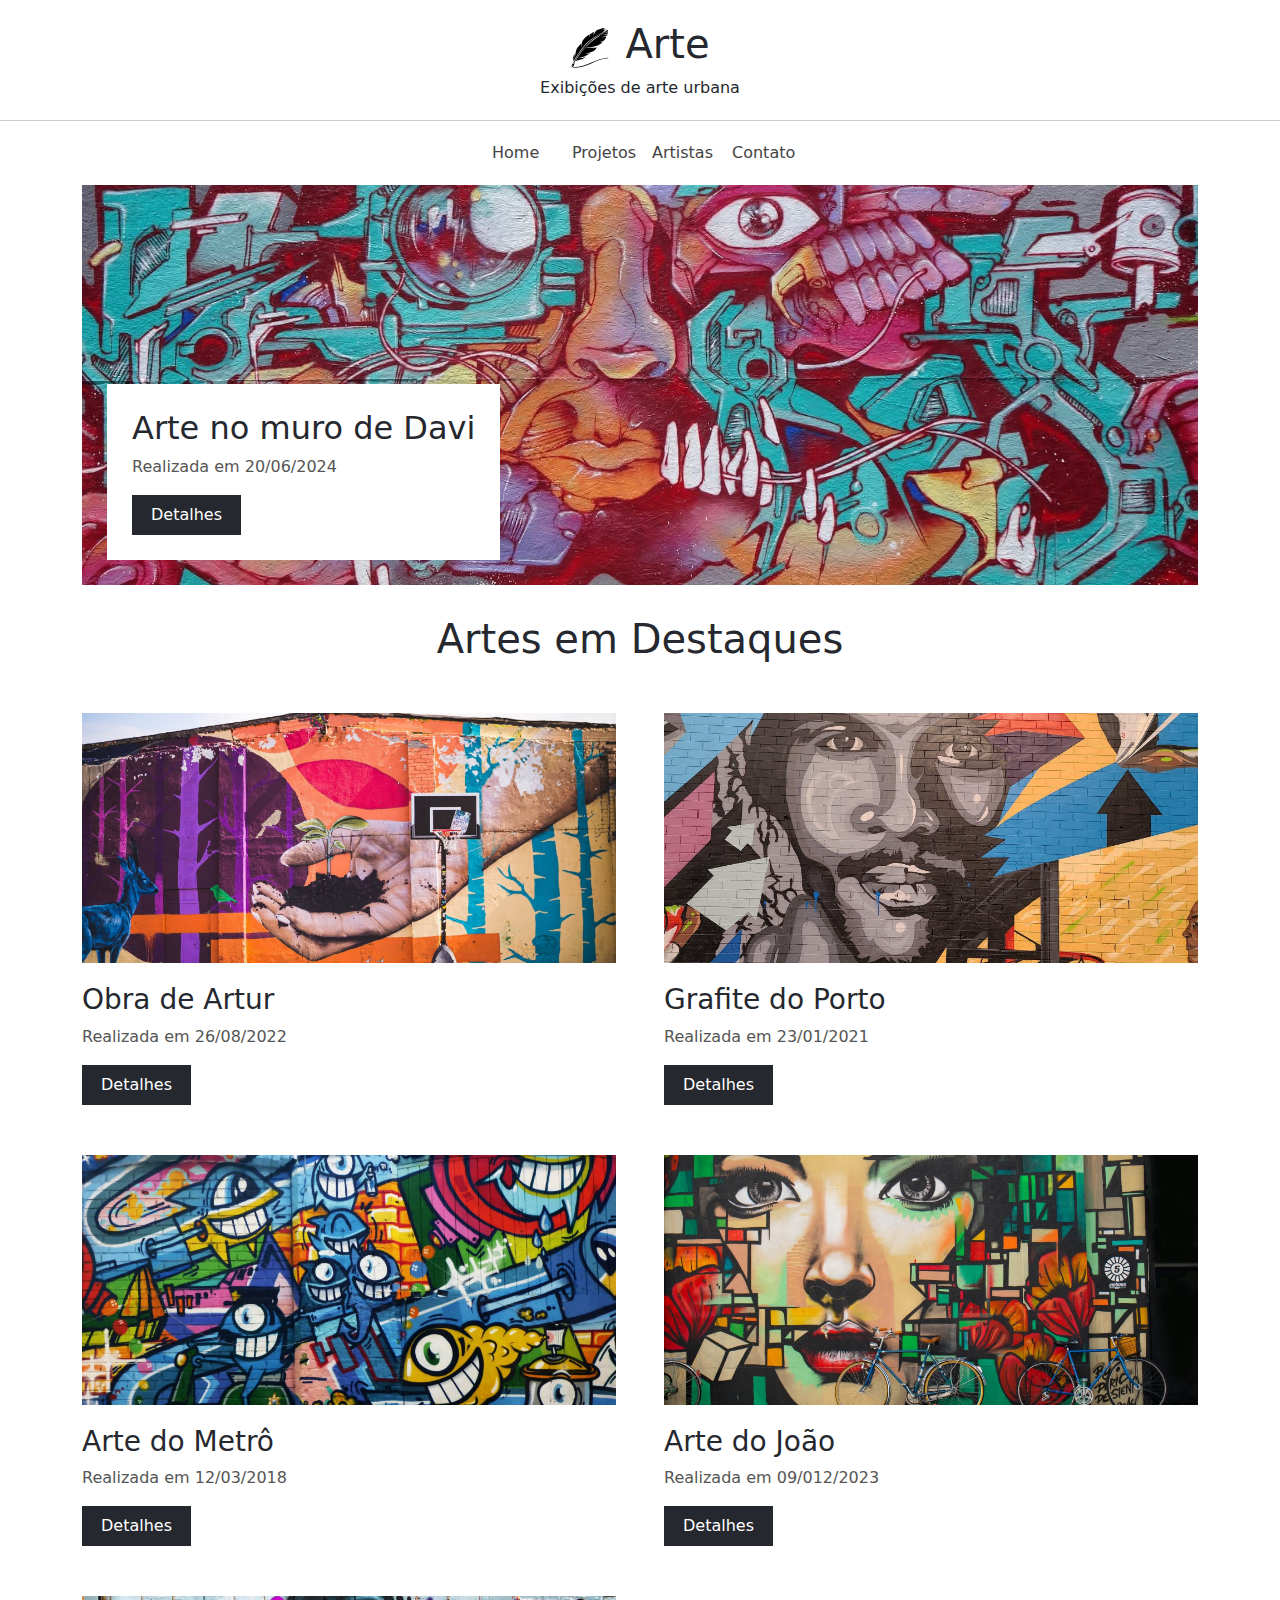
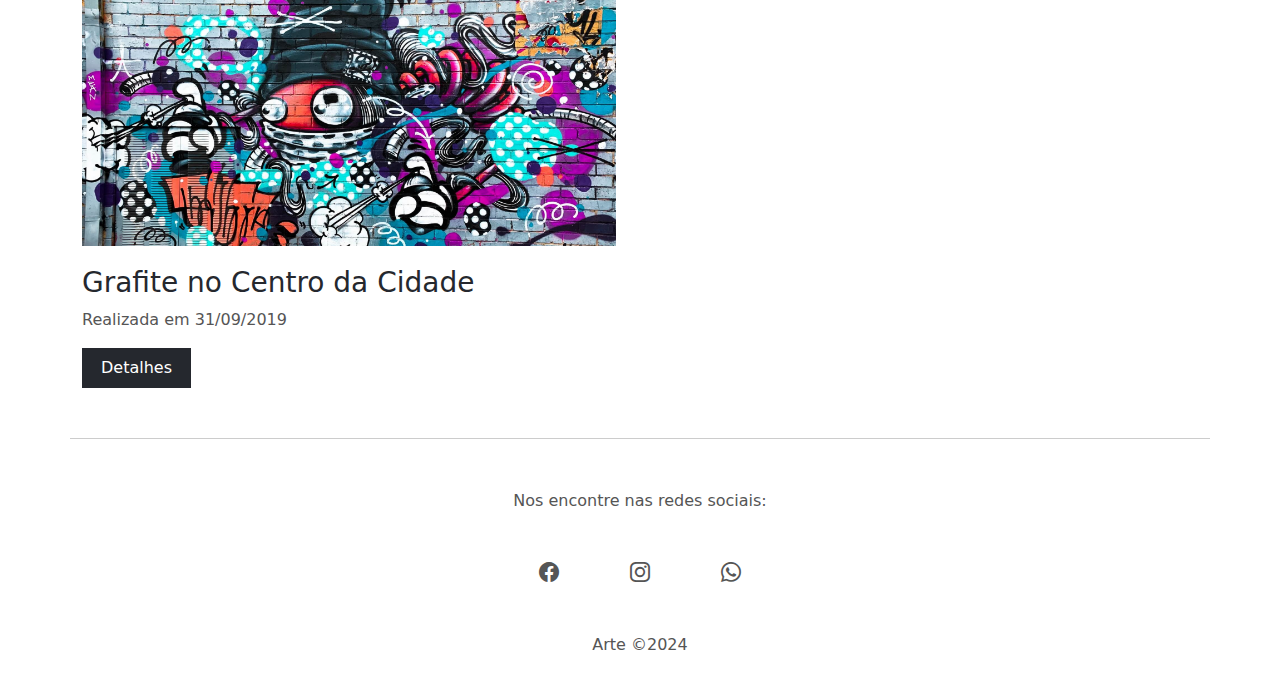
<file: index.html>
<!DOCTYPE html>
<html lang="en">
<head>
    <meta charset="UTF-8">
    <meta name="viewport" content="width=device-width, initial-scale=1.0">
    <title>Arte</title>
    <link rel="shortcut icon" href="img/favicon.ico" type="image/x-icon">
    <!-- CSS Bootstrap -->
    <link href="https://cdn.jsdelivr.net/npm/bootstrap@5.3.3/dist/css/bootstrap.min.css" rel="stylesheet" integrity="sha384-QWTKZyjpPEjISv5WaRU9OFeRpok6YctnYmDr5pNlyT2bRjXh0JMhjY6hW+ALEwIH" crossorigin="anonymous">
    <!-- Bootstrap icons -->
    <link rel="stylesheet" href="https://cdn.jsdelivr.net/npm/bootstrap-icons@1.11.3/font/bootstrap-icons.min.css">
    <!-- CSS -->
    <link rel="stylesheet" href="style.css">
</head>
<body>
    <!-- Header -->
     <div class="container-fluid">
        <header id="header" class="row">
            <div id="logo-container">
                <img src="img/art_logo.svg" alt="Arte" id="logo">
                <h1>Arte</h1>
            </div>
            <p>Exibições de arte urbana</p>
        </header>
        <nav id="navbar" class="container">
            <div class="row justify-content-center">
                <a href="#">Home</a>
                <a href="#">Projetos</a>
                <a href="#">Artistas</a>
                <a href="#">Contato</a>
            </div>
        </nav>
     </div>
     <!-- Main image -->

     <div class="container" id="main-image-container">
        <div class="main-image center-image">
            <div class="main-image-info">
                <h2>Arte no muro de Davi</h2>
                <p class="secondary-color">Realizada em 20/06/2024</p>
                <a href="#" class="btn">Detalhes</a>
            </div>
        </div>
     </div>
     <!-- Gallery -->
      <div class="container" id="gallery-container">
        <div class="col-12">
            <h1>Artes em Destaques</h1>
        </div>
        <div class="row gx-md-5">
            <div class="col-12 col-md-6">
                <div class="small-image-container center-image" id="img2"></div>
                <h3>Obra de Artur</h3>
                <p class="secondary-color">Realizada em 26/08/2022</p>
                <a href="#" class="btn">Detalhes</a>
            </div>
            <div class="col-12 col-md-6">
                <div class="small-image-container center-image" id="img3"></div>
                <h3>Grafite do Porto</h3>
                <p class="secondary-color">Realizada em 23/01/2021</p>
                <a href="#" class="btn">Detalhes</a>
            </div>
            <div class="col-12 col-md-6">
                <div class="small-image-container center-image" id="img4"></div>
                <h3>Arte do Metrô</h3>
                <p class="secondary-color">Realizada em 12/03/2018</p>
                <a href="#" class="btn">Detalhes</a>
            </div>
            <div class="col-12 col-md-6">
                <div class="small-image-container center-image" id="img5"></div>
                <h3>Arte do João</h3>
                <p class="secondary-color">Realizada em 09/012/2023</p>
                <a href="#" class="btn">Detalhes</a>
            </div>
            <div class="col-12 col-md-6">
                <div class="small-image-container center-image" id="img6"></div>
                <h3>Grafite no Centro da Cidade</h3>
                <p class="secondary-color">Realizada em 31/09/2019</p>
                <a href="#" class="btn">Detalhes</a>
            </div>
        </div>
      </div>
     <!-- Footer -->
      <footer class="container">
        <p class="secondary-color">Nos encontre nas redes sociais:</p>
        <div class="row justify-content-center" id="social-icons-container">
            <div class="col-1">
                <a href="https://www.facebook.com/jadson.leitao.5"><i class="bi bi-facebook secondary-color"></i></a>
            </div>
            <div class="col-1">
                <a href="https://www.instagram.com/jadson_leitao/"><i class="bi bi-instagram secondary-color"></i></a>
            </div>
            <div class="col-1">
                <a href="http://wa.me/5584981741446"><i class="bi bi-whatsapp secondary-color"></i></a>
            </div>
        </div>
        <p class="secondary-color">Arte &copy;2024</p>
      </footer>
    
</body>
</html>
</file>
<file: style.css>
/* Estilos Gerais */

* {
    color: #25282E;
}

a,i {
    transition: .5s;
    text-decoration: none;
}

.secondary-color {
    color: #555;
}

.center-image {
    background-size: cover;
    background-position: center;
}

.btn {
    text-decoration: none;
    background-color: #25282E;
    color: #FFF;
    padding: 7px 18px;
    border-radius: 0;
}

.btn:hover {
    background-color: #333;
    color: #FFF;
}

/* Header */
#header {
    text-align: center;
    padding: 20px;
    border-bottom: 1px solid #CCC;
}

#header p {
    margin-bottom: 0;
}

#logo-container {
    display: flex;
    justify-content: center;
}

#logo {
    width: 40px;
    margin-right: 15px;
}

/* Navbar */

#navbar {
    padding: 10px;
    margin: 10px auto;
}

#navbar a {
    width: 80px;
    color: #444;
}

#navbar a:hover {
    color: #C1B696;
}

/* Main Image */

.main-image {
    height: 400px;
    background-image: url('img/g_1.jpg');
    margin-bottom: 30px;
    position: relative;
}

.main-image-info {
    background-color: #FFF;
    padding: 25px;
    position: absolute;
    left: 25px;
    bottom: 25px;
}

/* Gallery */

#img2 {
    background-image: url('img/g_2.jpg');
}

#img3 {
    background-image: url('img/g_3.jpg');
}

#img4 {
    background-image: url('img/g_4.jpg');
}

#img5 {
    background-image: url('img/g_5.jpg');
}

#img6 {
    background-image: url('img/g_6.jpg');
}

#gallery-container h1 {
    text-align: center;
}

#gallery-container h1,
#gallery-container .col-md-6,
#gallery-container .col-12 {
    margin-bottom: 50px;
}

.small-image-container {
    height: 250px;
    margin-bottom: 20px;
}

/* Footer */

footer {
    border-top: 1px solid #CCC;
    height: 250px;
    padding: 30px;
}

footer i {
    font-size: 20px;
}

#social-icons-container {
    padding: 25px;
}

#social-icons-container div{
    text-align: center;
}

footer p  {
    text-align: center;
    margin: 20px;
}

a:hover i {
    color: #C1B696;
}
</file>
